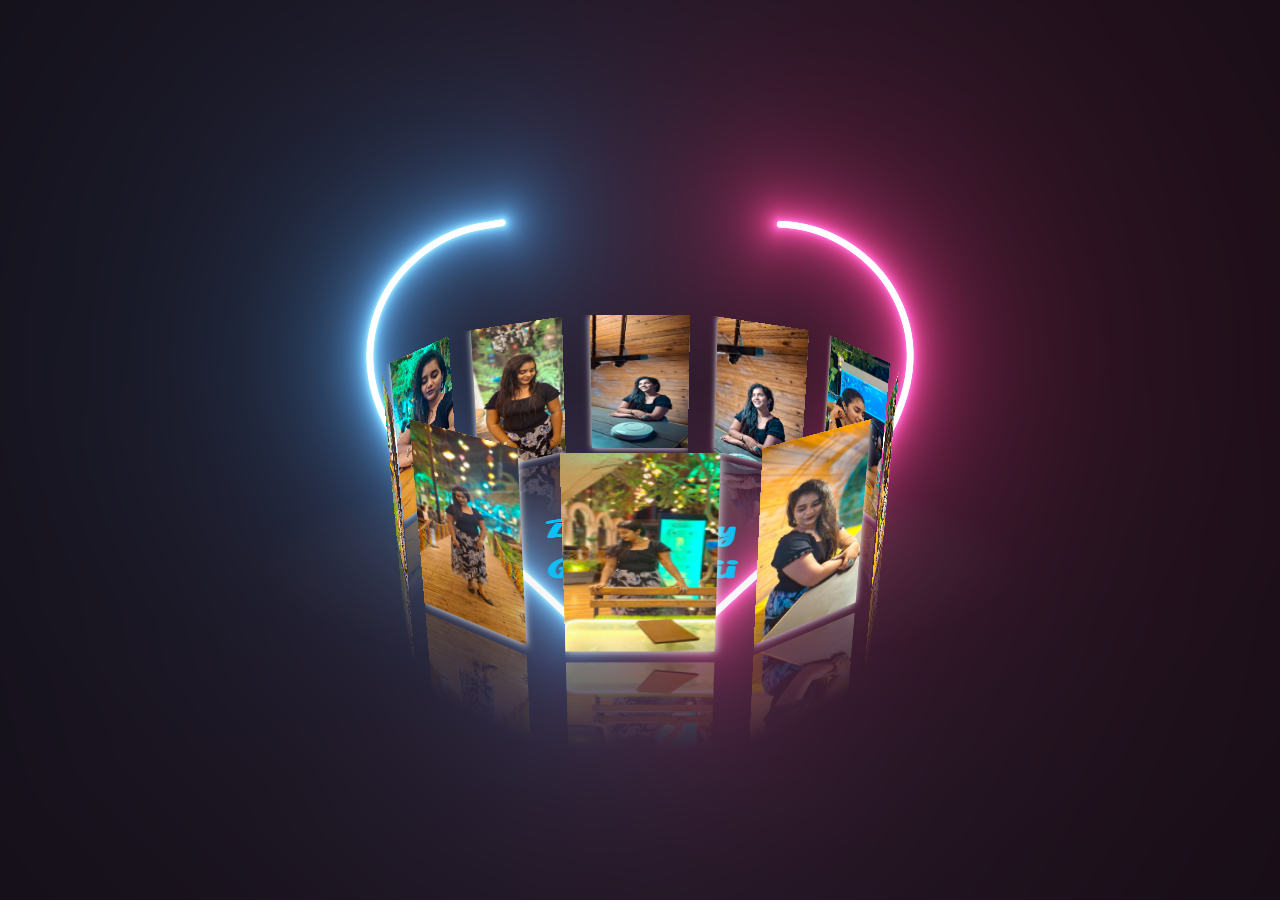
<file: love/index.html>
<!DOCTYPE html>
<html lang="vi">
<head>
    <meta charset="UTF-8">
    <meta http-equiv="X-UA-Compatible" content="IE=edge">
    <meta name="viewport" content="width=device-width, initial-scale=1.0">
    <title>Uyên Nhi</title>
    <link rel="shortcut icon" href="./icon.png" type="image/x-icon">
    <link rel="stylesheet" href="main.css">
    <link rel="preconnect" href="https://fonts.googleapis.com">
    <link rel="preconnect" href="https://fonts.gstatic.com" crossorigin>
    <link href="https://fonts.googleapis.com/css2?family=Dancing+Script&display=swap" rel="stylesheet">
</head>
<body>
    <div id="drag-container">
        <div id="spin-container">
            <img src="p1.jpg" alt="">
            <img src="p2.jpg" alt="">
            <img src="p3.jpg" alt="">
            <img src="p4.jpg" alt="">
            <img src="p5.jpg" alt="">
            <img src="p6.jpg" alt="">
            <img src="p7.jpg" alt="">
            <img src="p8.jpg" alt="">
            <img src="p9.jpg" alt="">
            <img src="p10.jpg" alt="">
            <p>Happy Birthday Rashmii</p>
        </div>
        <div id="ground"></div>
    </div>
    
    <div id="music-container"></div>
    <div id="canva">
        <canvas id="canvas"></canvas>
    </div>

    <audio id="myAudio" autoplay playsinline>
        <source src="songs/setlove.mp3" type="audio/mpeg">
        <source src="songs/setlove.ogg" type="audio/ogg">
    </audio>

    <script src="main.js"></script>

    <script>
        window.onload = function() {
            var audio = document.getElementById("myAudio");
            audio.muted = false;
            audio.play().catch(function(e) {
                console.log('Audio playback failed:', e);
            });

            const canvas = document.getElementById("canvas");
            const ctx = canvas.getContext("2d");
            canvas.width = window.innerWidth;
            canvas.height = window.innerHeight;

            function random(min, max) {
                return Math.random() * (max - min) + min;
            }

            function Firework(x, y) {
                this.x = x;
                this.y = y;
                this.radius = random(2, 4);
                this.color = `hsl(${Math.floor(random(0, 360))}, 100%, 50%)`;
                this.vx = random(-3, 3);
                this.vy = random(-3, 3);
                this.life = 100;
            }

            Firework.prototype.draw = function () {
                ctx.beginPath();
                ctx.arc(this.x, this.y, this.radius, 0, Math.PI * 2);
                ctx.fillStyle = this.color;
                ctx.fill();
            };

            Firework.prototype.update = function () {
                this.x += this.vx;
                this.y += this.vy;
                this.life--;
            };

            function Heart(x, y) {
                this.x = x;
                this.y = y;
                this.size = random(20, 40);
                this.color = 'red';
                this.vy = random(-2, -1);
                this.opacity = 1;
            }

            Heart.prototype.draw = function () {
                ctx.beginPath();
                ctx.moveTo(this.x, this.y);
                ctx.bezierCurveTo(this.x - this.size / 2, this.y - this.size / 2, this.x - this.size, this.y + this.size / 3, this.x, this.y + this.size);
                ctx.bezierCurveTo(this.x + this.size, this.y + this.size / 3, this.x + this.size / 2, this.y - this.size / 2, this.x, this.y);
                ctx.fillStyle = this.color;
                ctx.globalAlpha = this.opacity;
                ctx.fill();
                ctx.globalAlpha = 1;
            };

            Heart.prototype.update = function () {
                this.y += this.vy;
                this.opacity -= 0.01;
            };

            let fireworks = [];
            let hearts = [];

            function animate() {
                ctx.clearRect(0, 0, canvas.width, canvas.height);
                if (Math.random() < 0.1) {
                    fireworks.push(new Firework(random(0, canvas.width), random(0, canvas.height)));
                }
                if (Math.random() < 0.05) {
                    hearts.push(new Heart(random(0, canvas.width), canvas.height));
                }

                fireworks.forEach((firework, index) => {
                    firework.draw();
                    firework.update();
                    if (firework.life <= 0) {
                        fireworks.splice(index, 1);
                    }
                });

                hearts.forEach((heart, index) => {
                    heart.draw();
                    heart.update();
                    if (heart.opacity <= 0) {
                        hearts.splice(index, 1);
                    }
                });

                requestAnimationFrame(animate);
            }

            animate();
        };
    </script>
</body>
</html>
</file>
<file: love/main.css>
@import url('https://fonts.googleapis.com/css2?family=Amita:wght@400;700&family=Archivo:ital,wght@0,100..900;1,100..900&family=Bilbo+Swash+Caps&family=Inter:opsz,wght@14..32,500&family=Noto+Serif:ital,wght@0,100..900;1,100..900&family=Pacifico&family=Poppins:ital,wght@0,100;0,200;0,300;0,400;0,500;0,600;0,700;0,800;0,900;1,100;1,200;1,300;1,400;1,500;1,600;1,700;1,800;1,900&family=Tiro+Devanagari+Marathi:ital@0;1&display=swap');

* {
    margin: 0;
    padding: 0;
  }
  
  html,
  body {
    height: 100%;
    /* for touch screen */
    touch-action: none; 
  }
  
  body {
    overflow: hidden;
    display: -webkit-box;
    display: -ms-flexbox;
    display: flex;
    font-family: "Pacifico", sans-serif;
    background: #ffffff;
    -webkit-perspective: 1000px;
            perspective: 1000px;
    -webkit-transform-style: preserve-3d;
            transform-style: preserve-3d;
  }
  
  #drag-container, #spin-container {
    position: relative;
    display: -webkit-box;
    display: -ms-flexbox;
    display: flex;
    margin: auto;
    -webkit-transform-style: preserve-3d;
            transform-style: preserve-3d;
    -webkit-transform: rotateX(-10deg);
            transform: rotateX(-10deg);
            z-index: 100;
  }
  
  #drag-container img, #drag-container video {
    -webkit-transform-style: preserve-3d;
            transform-style: preserve-3d;
    position: absolute;
    left: 0;
    top: 0;
    max-width: 120%;
    max-height: 120%; 
    line-height: 200px;
    font-size: 50px;
    text-align: center;
    -webkit-box-shadow: 0 0 8px #fff;
            box-shadow: 0 0 8px #fff;
    -webkit-box-reflect: below 10px linear-gradient(transparent, transparent, #0005);
  }
  
  #drag-container img:hover, #drag-container video:hover {
    -webkit-box-shadow: 0 0 15px #fffd;
            box-shadow: 0 0 15px #fffd;
    -webkit-box-reflect: below 10px linear-gradient(transparent, transparent, #0007);
  }
  
  #drag-container p {
    
    position: absolute;
    top: 100%;
    left: 50%;
    -webkit-transform: translate(-50%,-50%) rotateX(90deg);
            transform: translate(-50%,-50%) rotateX(90deg);
    color: rgb(0, 195, 255);
    animation: fadein ease 15s;
  }

  @keyframes fadein {
      from {
          opacity:0;
          
      }
      to {
          opacity: 1;
          
      }
  }
  
  #ground {
    width: 900px;
    height: 900px;
    position: absolute;
    top: 100%;
    left: 50%;
    -webkit-transform: translate(-50%,-50%) rotateX(90deg);
            transform: translate(-50%,-50%) rotateX(90deg);
    background: -webkit-radial-gradient(center center, farthest-side , #9993, transparent);
  }
  
  #music-container {
    position: absolute;
    top: 0;
    left: 0;
    display: none;
  }
  
  @-webkit-keyframes spin {
    from{
      -webkit-transform: rotateY(0deg);
              transform: rotateY(0deg);
    } to{
      -webkit-transform: rotateY(360deg);
              transform: rotateY(360deg);
    }
  }
  
  @keyframes spin {
    from{
      -webkit-transform: rotateY(0deg);
              transform: rotateY(0deg);
    } to{
      -webkit-transform: rotateY(360deg);
              transform: rotateY(360deg);
    }
  }
  @-webkit-keyframes spinRevert {
    from{
      -webkit-transform: rotateY(360deg);
              transform: rotateY(360deg);
    } to{
      -webkit-transform: rotateY(0deg);
              transform: rotateY(0deg);
    }
  }
  @keyframes spinRevert {
    from{
      -webkit-transform: rotateY(360deg);
              transform: rotateY(360deg);
    } to{
      -webkit-transform: rotateY(0deg);
              transform: rotateY(0deg);
    }
  }

  #canvas {
    background-color:transparent;   
    color: transparent; 
    margin: 0;
    overflow: hidden;
    background-repeat: no-repeat;
    width: 100vw;
  }


#canva {
    position: absolute;
    top: 0px;
    right: 0px;
    overflow: hidden;
}

p {
    font-weight: 600;
    font-size: 4vw;
    text-align: center;
    
}

@media screen and (max-width: 658px)    {
  p {
    font-weight: 600;
    font-size: 12vw;
    text-align: center;
}
}
@keyframes spin {
  from {
    transform: rotateY(0deg);
  }
  to {
    transform: rotateY(360deg);
  }
}

@keyframes spinRevert {
  from {
    transform: rotateY(360deg);
  }
  to {
    transform: rotateY(0deg);
  }
}

#drag-container, #spin-container {
  position: relative;
  display: flex;
  margin: auto;
  transform-style: preserve-3d;
  transform: rotateX(-10deg);
}

#drag-container img {
  transform-style: preserve-3d;
  position: absolute;
  left: 0;
  top: 0;
  width: 100%;
  height: 100%;
  line-height: 200px;
  text-align: center;
  box-shadow: 0 0 8px #fff;
  -webkit-box-reflect: below 10px linear-gradient(transparent, transparent, #0005);
}

#ground {
  width: 900px;
  height: 900px;
  position: absolute;
  top: 100%;
  left: 50%;
  transform: translate(-50%, -50%) rotateX(90deg);
  background: -webkit-radial-gradient(center center, farthest-side , #9993, transparent);
}
@keyframes spin {
  from { transform: rotateY(0deg); }
  to { transform: rotateY(360deg); }
}

@keyframes spinRevert {
  from { transform: rotateY(360deg); }
  to { transform: rotateY(0deg); }
}
</file>
